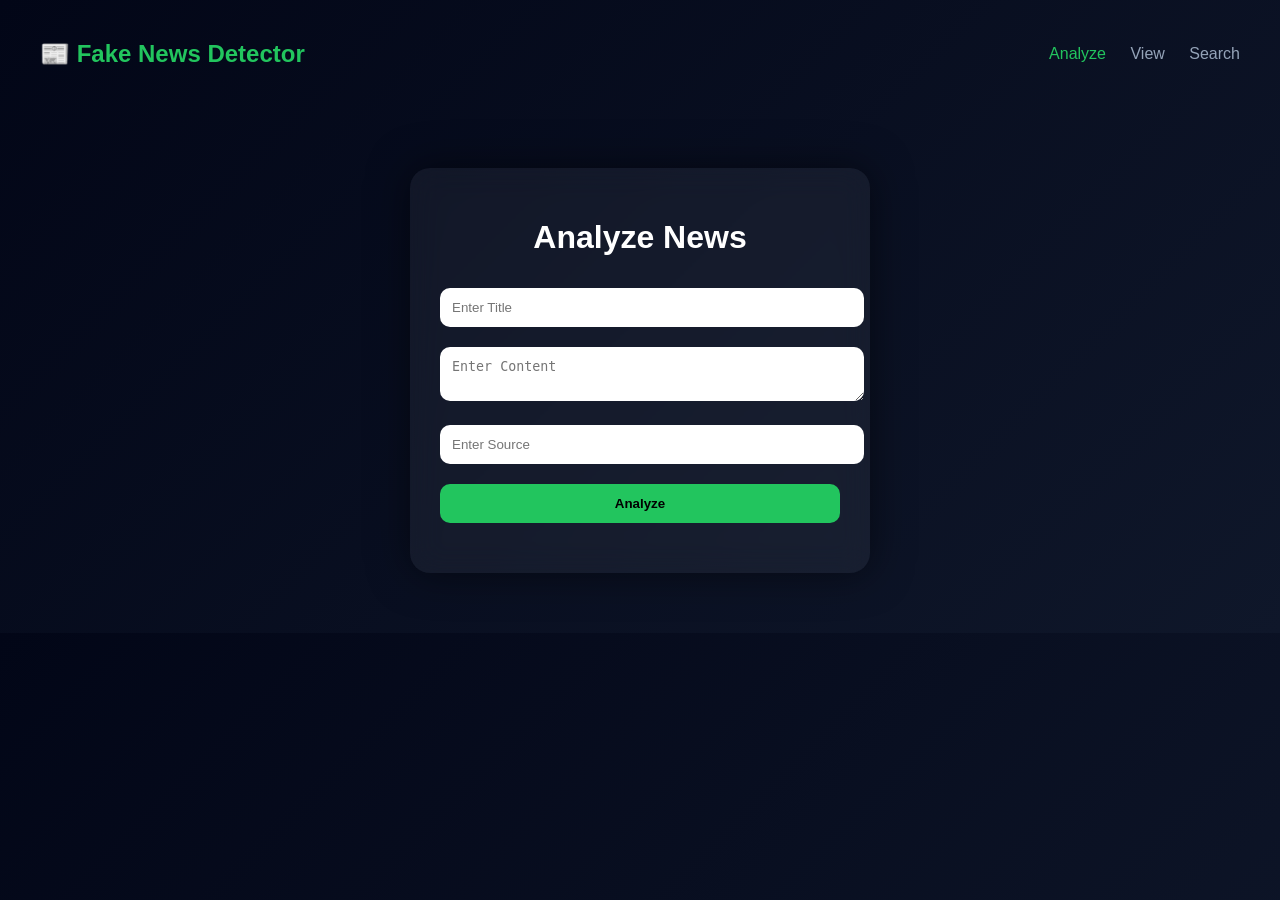
<file: index.html>
<!DOCTYPE html>
<html>
<head>
    <title>Fake News Detector</title>
    <link rel="stylesheet" href="style.css">
</head>
<body>

<header>
    <h2>📰 Fake News Detector</h2>
    <div class="links">
        <a href="index.html" class="active">Analyze</a>
        <a href="view.html">View</a>
        <a href="search.html">Search</a>
    </div>
</header>

<div class="glass-card">
    <h1>Analyze News</h1>

    <input type="text" id="title" placeholder="Enter Title">
    <textarea id="content" placeholder="Enter Content"></textarea>
    <input type="text" id="source" placeholder="Enter Source">

    <button onclick="analyze()">Analyze</button>

    <div id="result"></div>
    <div id="explanation"></div>
</div>

<script src="script.js"></script>
</body>
</html>
</file>
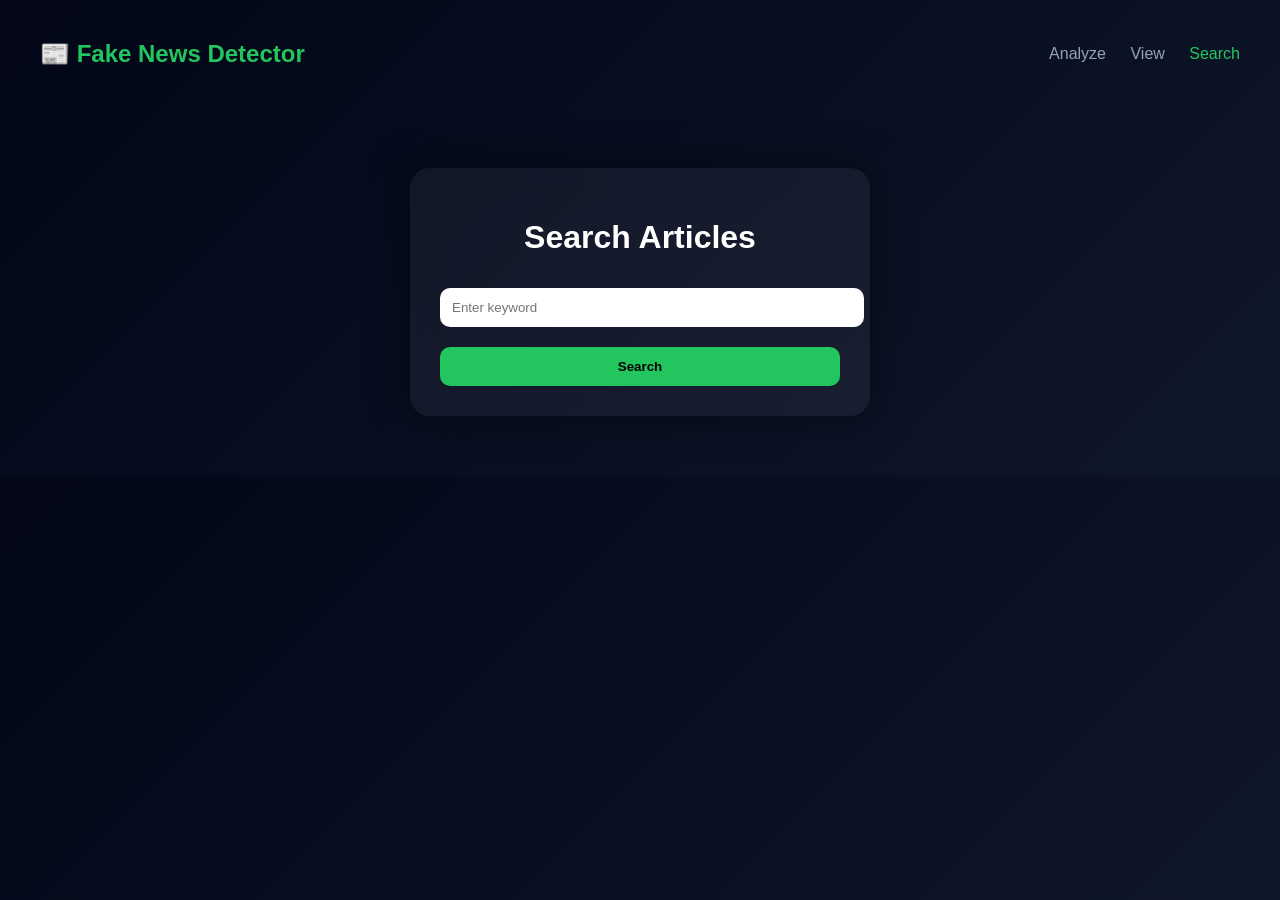
<file: search.html>
<!DOCTYPE html>
<html>
<head>
    <title>Search</title>
    <link rel="stylesheet" href="style.css">
</head>
<body>

<header>
    <h2>📰 Fake News Detector</h2>
    <div class="links">
        <a href="index.html">Analyze</a>
        <a href="view.html">View</a>
        <a href="search.html" class="active">Search</a>
    </div>
</header>

<div class="glass-card">
    <h1>Search Articles</h1>

    <input type="text" id="searchInput" placeholder="Enter keyword">
    <button onclick="searchArticle()">Search</button>

    <div id="saved"></div>
</div>

<script src="script.js"></script>
</body>
</html>
</file>
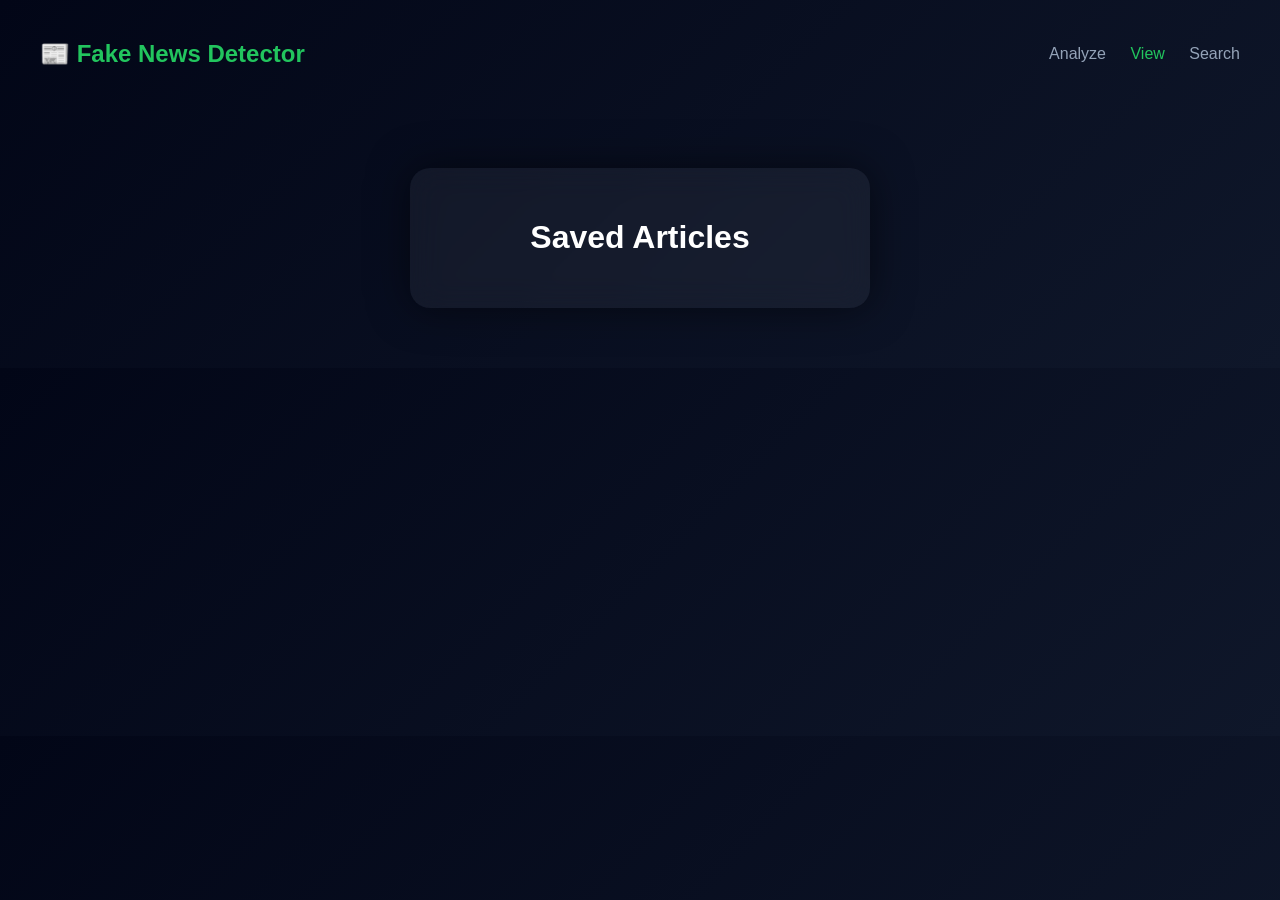
<file: view.html>
<!DOCTYPE html>
<html>
<head>
    <title>Saved Articles</title>
    <link rel="stylesheet" href="style.css">
</head>
<body onload="viewSaved()">

<header>
    <h2>📰 Fake News Detector</h2>
    <div class="links">
        <a href="index.html">Analyze</a>
        <a href="view.html" class="active">View</a>
        <a href="search.html">Search</a>
    </div>
</header>

<div class="glass-card">
    <h1>Saved Articles</h1>
    <div id="saved"></div>
</div>

<script src="script.js"></script>
</body>
</html>
</file>
<file: style.css>
body {
    margin: 0;
    font-family: 'Segoe UI', sans-serif;
    background: linear-gradient(135deg, #020617, #0f172a);
    color: white;
}

/* HEADER */
header {
    display: flex;
    justify-content: space-between;
    align-items: center;
    padding: 20px 40px;
}

header h2 {
    color: #22c55e;
}

.links a {
    margin-left: 20px;
    text-decoration: none;
    color: #94a3b8;
    font-weight: 500;
    transition: 0.3s;
}

.links a:hover {
    color: #22c55e;
}

.links a.active {
    color: #22c55e;
}

/* GLASS CARD */
.glass-card {
    width: 400px;
    margin: 60px auto;
    padding: 30px;
    border-radius: 20px;
    background: rgba(255, 255, 255, 0.05);
    backdrop-filter: blur(15px);
    box-shadow: 0 0 40px rgba(0, 0, 0, 0.5);
    text-align: center;
}

/* INPUTS */
input, textarea {
    width: 100%;
    margin: 10px 0;
    padding: 12px;
    border-radius: 10px;
    border: none;
    outline: none;
}

/* BUTTON */
button {
    width: 100%;
    padding: 12px;
    border-radius: 10px;
    border: none;
    background: #22c55e;
    color: black;
    font-weight: bold;
    cursor: pointer;
    margin-top: 10px;
    transition: 0.3s;
}

button:hover {
    background: #16a34a;
    box-shadow: 0 0 15px #22c55e;
}

/* RESULT */
#result {
    margin-top: 20px;
    font-size: 18px;
}

/* CARDS */
.card {
    background: rgba(255, 255, 255, 0.05);
    margin: 10px;
    padding: 15px;
    border-radius: 12px;
    border: 1px solid #334155;
}
</file>
